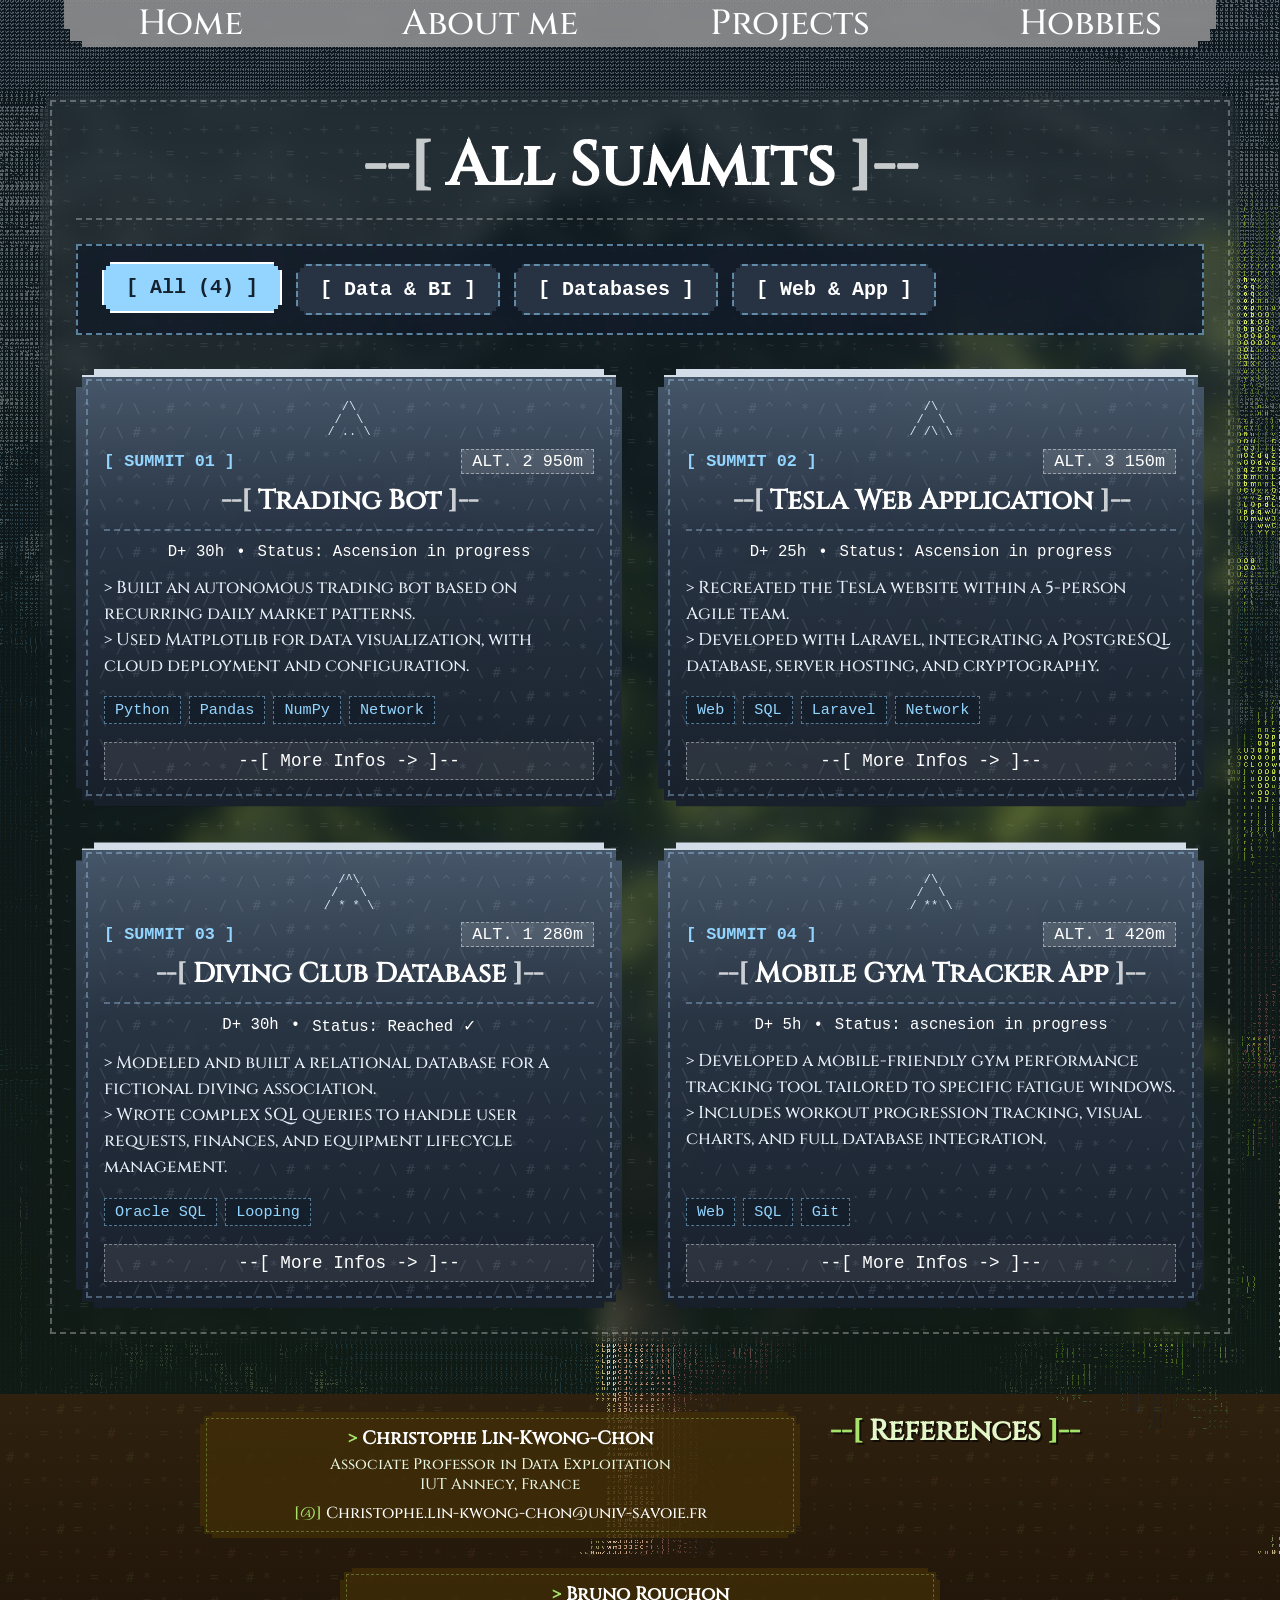
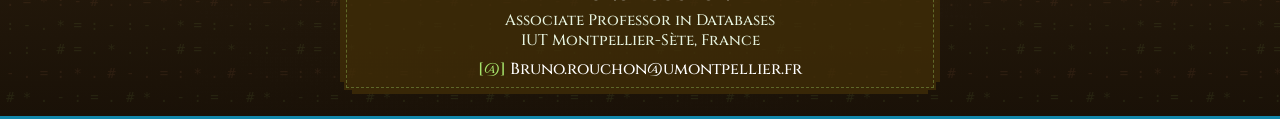
<file: projects.html>
<!DOCTYPE html>
<html lang="en">
<head>
    <meta charset="UTF-8">
    <meta name="viewport" content="width=device-width, initial-scale=1.0">
    <title>Jonathan Morin - All Projects & Summits</title>
    <link href="style.css" rel="stylesheet">
    <link href="projects.css" rel="stylesheet">
    <script src="projects.js" defer></script>
</head>
<body class="projects-page">

    <div class="hero-image" id="home" style="height: 75px; min-height: 75px;">
        <div class="bg-layer active"></div>

        <header>
            <nav>
                <ul>
                    <li><a href="index.html#home">Home</a></li>
                    <li><a href="index.html#about">About me</a></li>
                    <li><a href="projects.html">Projects</a></li>
                    <li><a href="index.html#hobbies">Hobbies</a></li>
                </ul>
            </nav>
        </header>
    </div>

    <main style="padding-top: 15px;">
        <div class="about-bg"></div>

        <div class="full-width-container" style="margin-top: 0;">
            <div class="cases project-cases" style="flex-direction: column; align-items: center; margin-top: 0;">
                <div class="hobbies-standalone" style="margin-top: 0;">
                    <h2 id="projects">All Summits</h2>

                    <!-- Barre de filtres -->
                    <div class="topo-controls">
                        <div class="filter-buttons" role="group" aria-label="Filter projects">
                            <button class="filter-btn active" data-filter="all">[ All ]</button>
                            <button class="filter-btn" data-filter="data">[ Data & BI ]</button>
                            <button class="filter-btn" data-filter="db">[ Databases ]</button>
                            <button class="filter-btn" data-filter="web">[ Web & App ]</button>
                        </div>
                    </div>

                    <!-- Grille complète des projets (remplie automatiquement par main.js) -->
                    <div class="summits-grid" id="all-summits-grid"></div>
                </div>
            </div>
        </div>
    </main>

    <!-- Footer identique à index.html -->
    <footer>
        <div class="footer-container">
            <div class="footer-references">
                <div class="reference-item">
                    <h3 class="education-title">Christophe Lin-Kwong-Chon</h3>
                    <p class="experience-desc">Associate Professor in Data Exploitation <br> IUT Annecy, France</p>
                    <p class="reference-mail"><a href="mailto:Christophe.lin-kwong-chon@univ-savoie.fr">Christophe.lin-kwong-chon@univ-savoie.fr</a></p>
                </div>

                <h2 class="footer-title">References</h2>

                <div class="reference-item">
                    <h3 class="education-title">Bruno Rouchon</h3>
                    <p class="experience-desc">Associate Professor in Databases <br> IUT Montpellier-Sète, France</p>
                    <p class="reference-mail"><a href="mailto:Bruno.rouchon@umontpellier.fr">Bruno.rouchon@umontpellier.fr</a></p>
                </div>
            </div>
        </div>

        <div class="footer-trees" id="footer-trees">
            <img src="img/photos/tree_ascii.png" alt="" class="pixel-tree tree-1">
            <img src="img/photos/tree_ascii.png" alt="" class="pixel-tree tree-2">
        </div>
    </footer>
</body>
</html>
</file>
<file: style.css>
/* =========================================================
   1. POLICES & STYLES DE BASE
   ========================================================= */
@font-face {
    font-family: 'medium';
    src: url('font/medium.ttf') format('woff');
    font-weight: normal;
    font-style: normal;
}

* {
    margin: 0;
    padding: 0;
    box-sizing: border-box;
    color: rgb(255, 255, 255);
}

html {
    background-color: #1288ac;
    scroll-behavior: smooth;
}

body {
    font-family: 'medium', sans-serif;
    min-height: 100vh;
    margin: 0;
    background-image: linear-gradient(rgba(12, 26, 36, 0.4), rgba(18, 32, 20, 0.4)), url("img/photos/mountain_ascii.png");
    background-size: 100% 100%;
    background-position: center top;
    background-repeat: no-repeat;
    image-rendering: pixelated;
}

#home {
    scroll-margin-top: 0;
}

#about,
#projects,
#hobbies {
    scroll-margin-top: 5vh;
}

.icon_information {
    width: 30px;
    height: auto;
}

.external-link {
    text-decoration: none;
}

.copy-link {
    cursor: pointer;
}

/* =========================================================
   2. HEADER & HERO SECTION
   ========================================================= */
nav {
    width: 80%;
    max-width: 1200px;
}

nav ul {
    display: flex;
    justify-content: center;
    align-items: center;
    list-style-type: none;
    width: 100%;
}

nav ul li {
    flex: 1;
    text-align: center;
    min-height: 1.5em;
}

nav ul li a {
    font-family: 'medium', sans-serif;
    text-decoration: none;
    font-size: 1.2rem;
    color: rgb(255, 255, 255);
    transition: color 0.3s ease, font-size 0.3s ease;
    display: inline-block;
}

.hero-image {
    height: 100vh;
    background-position: center;
    background-repeat: no-repeat;
    background-size: cover;
    position: relative;
    transition: background-image 5s ease-in-out;
}

.hero-image header {
    position: fixed;
    top: 0;
    left: 50%;
    transform: translateX(-50%);
    width: 90%;
    max-width: 1200px;
    padding: 0;
    background: rgba(172, 169, 169, 0.7);
    backdrop-filter: blur(5px);
    z-index: 10;
    display: flex;
    justify-content: center;
    clip-path: polygon(
        0px 0px, 100% 0px,
        100% calc(100% - 18px), calc(100% - 6px) calc(100% - 18px),
        calc(100% - 6px) calc(100% - 6px), calc(100% - 18px) calc(100% - 6px),
        calc(100% - 18px) 100%, 18px 100%,
        18px calc(100% - 6px), 6px calc(100% - 6px),
        6px calc(100% - 18px), 0px calc(100% - 18px)
    );
}

.hero-image header nav ul li {
    min-width: 300px;
}

.hero-image header nav ul li a {
    font-size: 35px;
    color: rgb(255, 255, 255);
}

.hero-image header nav ul li a:hover {
    color: #CC4200;
    font-size: 35px;
}

.hero-text {
    text-align: center;
    position: absolute;
    top: 50%;
    left: 50%;
    transform: translate(-50%, -50%);
    font-size: 90px;
    display: flex;
    flex-direction: column;
    gap: 2px;
    min-width: 100%;
}

.hero-text h1,
.hero-text p {
    color: #ffffff;
    opacity: 1;
    text-shadow: 6px 6px 6px rgba(0, 0, 0, 0.8);
}

h1 {
    min-height: 2em;
    color: white;
    opacity: 1;
}

.hero-text h1 {
    min-height: auto;
    margin-bottom: 0;
}

#arrow {
    position: absolute;
    bottom: 20px;
    left: 50%;
    transform: translateX(-50%);
    width: 40px;
    height: auto;
    z-index: 10;
}

/* =========================================================
   3. STRUCTURE GLOBALE & CONTENEURS PRINCIPAUX
   ========================================================= */
main {
    display: flex;
    flex-direction: column;
    align-items: center;
    justify-content: flex-start;
    width: 100%;
    padding: 40px 0 10px 0;
    position: relative;
    overflow: hidden;
    z-index: 5;
}

.about-bg {
    position: absolute;
    top: -300px;
    left: 0;
    width: 100%;
    height: calc(100% + 400px);
    background-position: center;
    background-repeat: no-repeat;
    background-size: cover;
    opacity: 0;
    z-index: 1;
}

.titres {
    text-align: center;
    position: relative;
    margin-bottom: 10px;
    font-size: 3.8rem;
    z-index: 2;
    color: white;
}

#about.titres {
    min-height: auto;
}

.full-width-container {
    width: 100%;
    max-width: 1700px;
    margin-top: 60px;
    padding: 0 20px;
    z-index: 2;
    align-items: center;
}

.cases {
    display: flex;
    justify-content: center;
    align-items: stretch;
    gap: 40px;
    flex-wrap: wrap;
    width: 100%;
    max-width: 1700px;
    padding: 0 20px;
    z-index: 2;
}

.project-cases {
    margin-top: 20px;
    align-items: center;
}

.column-group {
    display: flex;
    flex-direction: column;
    gap: 40px;
    flex: 1 1 calc(50% - 20px);
    min-width: 380px;
    max-width: 820px;
    z-index: 2;
}

.sub-section {
    width: 100%;
    margin: 0;
}

.full-width-section {
    flex: 1 1 100%;
    max-width: 100%;
}

/* Grands cadres de sections (Who am I, Projects, Experiences, Hobbies) */
.hobbies-standalone {
    width: 100%;
    padding: 36px;
    margin-top: 30px;
    position: relative;
    overflow: hidden;
    backdrop-filter: blur(10px);
    clip-path: polygon(
        0px 18px, 6px 18px, 6px 6px, 18px 6px, 18px 0px,
        calc(100% - 18px) 0px, calc(100% - 18px) 6px, calc(100% - 6px) 6px, calc(100% - 6px) 18px,
        100% 18px, 100% calc(100% - 18px), calc(100% - 6px) calc(100% - 18px),
        calc(100% - 6px) calc(100% - 6px), calc(100% - 18px) calc(100% - 6px),
        calc(100% - 18px) 100%, 18px 100%, 18px calc(100% - 6px),
        6px calc(100% - 6px), 6px calc(100% - 18px), 0px calc(100% - 18px)
    );
}

.hobbies-standalone::before {
    content: "";
    position: absolute;
    inset: 0;
    background-image: url("data:image/svg+xml,%3Csvg xmlns='http://www.w3.org/2000/svg' width='120' height='120'%3E%3Ctext x='6' y='20' font-family='monospace' font-size='14' fill='%23ffffff'%3E~ - %3D %2B * %3A . ~%3C/text%3E%3Ctext x='6' y='44' font-family='monospace' font-size='14' fill='%23ffffff'%3E. ~ %2B - * %3D %3A .%3C/text%3E%3Ctext x='6' y='68' font-family='monospace' font-size='14' fill='%23ffffff'%3E%3D . ~ * %2B - %3A ~%3C/text%3E%3Ctext x='6' y='92' font-family='monospace' font-size='14' fill='%23ffffff'%3E* %3A - . %3D ~ %2B .%3C/text%3E%3Ctext x='6' y='116' font-family='monospace' font-size='14' fill='%23ffffff'%3E%2B ~ . %3A - * %3D %3A%3C/text%3E%3C/svg%3E");
    background-size: 120px 120px;
    background-repeat: repeat;
    opacity: 0.08;
    z-index: 1;
    pointer-events: none;
}

.hobbies-standalone::after {
    content: "";
    position: absolute;
    inset: 10px;
    border: 2px dashed rgba(255, 255, 255, 0.3);
    z-index: 1;
    pointer-events: none;
}

.hobbies-standalone > * {
    position: relative;
    z-index: 2;
}

.hobbies-standalone > h2 {
    text-align: center;
    font-size: 3.8rem;
    color: white;
    margin-bottom: 24px;
    border-bottom: 2px dashed rgba(255, 255, 255, 0.3);
    padding-bottom: 10px;
}

.hobbies-standalone .cases {
    padding: 0;
    width: 100%;
}

/* =========================================================
   4. BASE COMMUNE DES CARTES ASCII
   ========================================================= */
.skills-section,
.languages-section {
    min-height: 250px;
    padding: 32px;
}

.soft-skills-section {
    min-height: 200px;
    padding: 32px;
}

.skills-section,
.languages-section,
.soft-skills-section {
    position: relative;
    overflow: hidden;
    background-color: rgba(65, 46, 7, 0.9);
    color: rgb(197, 197, 197);
    backdrop-filter: blur(5px);
    clip-path: polygon(
        0px 18px, 6px 18px, 6px 6px, 18px 6px, 18px 0px,
        calc(100% - 18px) 0px, calc(100% - 18px) 6px, calc(100% - 6px) 6px, calc(100% - 6px) 18px,
        100% 18px, 100% calc(100% - 18px), calc(100% - 6px) calc(100% - 18px),
        calc(100% - 6px) calc(100% - 6px), calc(100% - 18px) calc(100% - 6px),
        calc(100% - 18px) 100%, 18px 100%, 18px calc(100% - 6px),
        6px calc(100% - 6px), 6px calc(100% - 18px), 0px calc(100% - 18px)
    );
    transition: transform 0.3s ease-in-out;
}

.skills-section::before,
.languages-section::before,
.soft-skills-section::before {
    content: "";
    position: absolute;
    inset: 0;
    background-image: url("data:image/svg+xml,%3Csvg xmlns='http://www.w3.org/2000/svg' width='120' height='120'%3E%3Ctext x='6' y='20' font-family='monospace' font-size='14' fill='%23ffffff'%3E%23 %2B %3D * %3A . %40 %25%3C/text%3E%3Ctext x='6' y='44' font-family='monospace' font-size='14' fill='%23ffffff'%3E* . %40 %23 - %2B %3D %3A%3C/text%3E%3Ctext x='6' y='68' font-family='monospace' font-size='14' fill='%23ffffff'%3E%3D %3A %2B * %25 . %23 -%3C/text%3E%3Ctext x='6' y='92' font-family='monospace' font-size='14' fill='%23ffffff'%3E. %23 - %40 %3A %2B * %3D%3C/text%3E%3Ctext x='6' y='116' font-family='monospace' font-size='14' fill='%23ffffff'%3E%2B * %3A %23 . %3D - %40%3C/text%3E%3C/svg%3E");
    background-size: 120px 120px;
    background-repeat: repeat;
    opacity: 0.08;
    z-index: 1;
    pointer-events: none;
}

.skills-section::after,
.languages-section::after,
.soft-skills-section::after {
    content: "";
    position: absolute;
    inset: 10px;
    border: 2px dashed rgba(255, 255, 255, 0.25);
    z-index: 1;
    pointer-events: none;
}

.skills-section > *,
.languages-section > *,
.soft-skills-section > * {
    position: relative;
    z-index: 2;
    color: white;
}

.skills-section:hover,
.languages-section:hover,
.soft-skills-section:hover {
    transform: scale(1.03);
}

.skills-section h2,
.languages-section h2,
.soft-skills-section h2 {
    text-align: center;
    margin-bottom: 10px;
    font-size: 1.85rem;
    color: white;
}

.skills-section h2::before,
.languages-section h2::before,
.soft-skills-section h2::before,
.hobbies-standalone > h2::before {
    content: "--[ ";
    opacity: 0.75;
}

.skills-section h2::after,
.languages-section h2::after,
.soft-skills-section h2::after,
.hobbies-standalone > h2::after {
    content: " ]--";
    opacity: 0.75;
}

/* =========================================================
   5. SECTION ABOUT ME (BIO + THÈME NUAGE)
   ========================================================= */
#me {
    color: white;
    max-width: 100%;
    text-align: justify;
    font-family: monospace;
    font-size: 1.4rem;
    line-height: 1.7;
    margin: 0 auto 30px auto;
    padding: 20px 26px;
    z-index: 2;
    position: relative;
    opacity: 1;
    border: 2px dashed rgba(255, 255, 255, 0.25);
    background: rgba(255, 255, 255, 0.04);
}

@keyframes floatCloud {
    0%, 100% {
        transform: translateY(0px);
    }
    50% {
        transform: translateY(-10px);
    }
}

.cloud-card {
    padding: 42px 32px 30px 32px;
    background: linear-gradient(
        180deg,
        rgba(235, 245, 252, 0.85) 0%,
        rgba(206, 229, 244, 0.83) 68%,
        rgba(176, 209, 230, 0.87) 100%
    );
    box-shadow:
        inset 0 6px 0 rgba(255, 255, 255, 0.65),
        inset 0 -8px 0 rgba(124, 196, 232, 0.45);
    font-family: monospace;
    border: 2px dashed rgba(27, 77, 110, 0.35);
    filter: drop-shadow(0 10px 16px rgba(8, 55, 82, 0.22));
    animation: floatCloud 2s ease-in-out infinite;
}

.cloud-card:hover {
    animation-play-state: paused;
}

.cloud-card::before {
    background-image: url("data:image/svg+xml,%3Csvg xmlns='http://www.w3.org/2000/svg' width='120' height='120'%3E%3Ctext x='6' y='20' font-family='monospace' font-size='14' fill='%231b4d6e'%3E~ . %3A - %2B ~ . %3A%3C/text%3E%3Ctext x='6' y='44' font-family='monospace' font-size='14' fill='%231b4d6e'%3E. ~ - * %3A . ~ -%3C/text%3E%3Ctext x='6' y='68' font-family='monospace' font-size='14' fill='%231b4d6e'%3E* %3A . ~ %2B - %3A ~%3C/text%3E%3Ctext x='6' y='92' font-family='monospace' font-size='14' fill='%231b4d6e'%3E. - ~ . %3A * - .%3C/text%3E%3Ctext x='6' y='116' font-family='monospace' font-size='14' fill='%231b4d6e'%3E~ * . - %2B %3A . ~%3C/text%3E%3C/svg%3E");
    opacity: 0.2;
}

.cloud-card::after {
    inset: 30px 12px 12px 12px;
    border: 2px dashed rgba(27, 77, 110, 0.38);
}

.cloud-card h2 {
    color: #1b4d6e !important;
    text-shadow: 0 2px 0 rgba(255, 255, 255, 0.8);
    border-bottom: 2px dashed rgba(27, 77, 110, 0.3);
    padding-bottom: 10px;
    margin-bottom: 15px;
}

.cloud-card .skill-name,
.cloud-card .skill-category-title,
.cloud-card .language-item span {
    color: #2c3e50 !important;
}

.cloud-card .skill-sub {
    color: #c85219 !important;
}

.cloud-card .language-level-cell {
    color: #4a6b82 !important;
}

.skills-container {
    display: flex;
    flex-direction: column;
    gap: 20px;
}

.skills-table,
.languages-table {
    width: 100%;
    border-collapse: separate;
    border-spacing: 0 8px;
}

.skills-table td,
.languages-table td {
    padding: 6px 10px;
    vertical-align: middle;
    color: white;
}

.languages-table td {
    font-size: 1.4rem;
}

.skill-info-cell {
    width: 75%;
    display: flex;
    flex-direction: column;
    gap: 4px;
}

.skill-category-title {
    font-size: 1.2rem;
    color: white;
    line-height: 1.2;
    white-space: nowrap;
}

.skill-sub {
    font-size: 1rem;
    color: #e98f66;
    line-height: 1.1;
    white-space: nowrap;
}

.skill-bar-cell {
    width: 25%;
}

.skill-item {
    display: flex;
    align-items: center;
    justify-content: flex-start;
    gap: 15px;
}

.skill-name {
    width: auto;
    font-size: 1.2rem;
    color: white;
}

.skill-bar {
    width: 100%;
    height: 16px;
    background: rgba(0, 0, 0, 0.1);
    border-radius: 0;
    overflow: hidden;
    border: 1px solid rgba(0, 0, 0, 0.2);
    position: relative;
}

.cloud-card .skill-bar {
    background: rgba(27, 77, 110, 0.15);
    border: 1px solid rgba(27, 77, 110, 0.35);
    border-radius: 0;
}

.skill-level {
    height: 100%;
    position: absolute;
    top: 0;
    left: 0;
    border-radius: 0;
    transition: width 0.3s ease-in-out;
}

.skill-level:not(.skill-level-under) {
    background-color: #ffffff;
    z-index: 2;
}

.skill-bar:hover .skill-level:not(.skill-level-under) {
    width: 100% !important;
}

.skill-level-under {
    background-color: #CC4200;
    z-index: 1;
}

.cloud-card .skill-level:not(.skill-level-under) {
    background: repeating-linear-gradient(
        90deg,
        #1b4d6e 0px,
        #1b4d6e 8px,
        transparent 8px,
        transparent 11px
    );
}

.cloud-card .skill-level-under {
    background: repeating-linear-gradient(
        90deg,
        #7cc4e8 0px,
        #7cc4e8 8px,
        transparent 8px,
        transparent 11px
    );
}

.language-info-cell {
    width: 40%;
}

.languages-table .language-item {
    display: flex;
    align-items: center;
    gap: 15px;
}

.language-level-cell {
    width: 60%;
    color: #333333;
}

.soft-skills-section .skill-item::before {
    content: ">";
    color: #c85219;
    font-size: 1.3rem;
}

/* =========================================================
   6. SECTION PROJECTS (THÈME MONTAGNE / ROCHE & NEIGE)
   ========================================================= */
.summits-grid {
    display: grid;
    grid-template-columns: repeat(auto-fit, minmax(360px, 1fr));
    gap: 32px;
    width: 100%;
    margin-top: 10px;
}

.mountain-card {
    background: linear-gradient(
        180deg,
        rgba(75, 92, 112, 0.94) 0%,
        rgba(42, 54, 70, 0.95) 38%,
        rgba(24, 32, 44, 0.97) 100%
    );
    box-shadow: inset 0 8px 0 rgba(235, 245, 255, 0.85);
    filter: drop-shadow(0 12px 20px rgba(8, 16, 28, 0.45));
    display: flex;
    flex-direction: column;
    justify-content: space-between;
    padding: 32px 28px 26px 28px;
}

.mountain-card::before {
    background-image: url("data:image/svg+xml,%3Csvg xmlns='http://www.w3.org/2000/svg' width='120' height='120'%3E%3Ctext x='6' y='20' font-family='monospace' font-size='14' fill='%23d8ecff'%3E/ %5C ^ * . / %5C ^%3C/text%3E%3Ctext x='6' y='44' font-family='monospace' font-size='14' fill='%23d8ecff'%3E^ * / %5C . %23 ^ *%3C/text%3E%3Ctext x='6' y='68' font-family='monospace' font-size='14' fill='%23d8ecff'%3E. / %5C %23 * ^ / %5C%3C/text%3E%3Ctext x='6' y='92' font-family='monospace' font-size='14' fill='%23d8ecff'%3E* ^ . / %5C %23 * ^%3C/text%3E%3Ctext x='6' y='116' font-family='monospace' font-size='14' fill='%23d8ecff'%3E/ %5C * ^ . %23 / %5C%3C/text%3E%3C/svg%3E");
    opacity: 0.12;
}

.mountain-card::after {
    border: 2px dashed rgba(173, 216, 255, 0.35);
}

.summit-ascii-peak {
    font-family: monospace;
    font-size: 0.75rem;
    line-height: 1.05;
    text-align: center;
    color: #e8f4ff;
    opacity: 0.9;
    margin-bottom: 10px;
    white-space: pre;
}

.summit-meta {
    display: flex;
    justify-content: space-between;
    align-items: center;
    font-family: monospace;
    font-size: 1.05rem;
    margin-bottom: 8px;
}

.summit-tag {
    color: #93d5ff;
    font-weight: bold;
}

.summit-alt {
    background: rgba(255, 255, 255, 0.12);
    border: 1px dashed rgba(255, 255, 255, 0.45);
    padding: 2px 10px;
    color: #ffffff;
}

.mountain-card h2 {
    color: #ffffff !important;
    font-size: 1.7rem;
    border-bottom: 2px dashed rgba(173, 216, 255, 0.35);
    padding-bottom: 10px;
    margin-bottom: 12px;
}

.summit-stats {
    display: flex;
    justify-content: center;
    gap: 12px;
    font-family: monospace;
    font-size: 0.98rem;
    color: #b7dcf7;
    margin-bottom: 14px;
}

.summit-desc {
    font-size: 1.08rem;
    line-height: 1.5;
    color: #e6eef7;
    margin-bottom: 18px;
    flex-grow: 1;
}

.summit-gear {
    display: flex;
    flex-wrap: wrap;
    gap: 8px;
    margin-bottom: 18px;
}

.gear-badge {
    font-family: monospace;
    font-size: 0.95rem;
    padding: 4px 10px;
    background: rgba(18, 28, 40, 0.75);
    border: 1px dashed rgba(147, 213, 255, 0.5);
    color: #93d5ff;
}

.summit-link {
    display: block;
    text-align: center;
    text-decoration: none;
    font-family: monospace;
    font-size: 1.1rem;
    padding: 8px 12px;
    background: rgba(255, 255, 255, 0.08);
    border: 1px dashed rgba(255, 255, 255, 0.4);
    color: #ffffff;
    transition: background 0.2s ease, color 0.2s ease, border-color 0.2s ease;
}

.summit-link:hover {
    background: #93d5ff;
    color: #142230;
    border-color: #93d5ff;
}

.view-all-container {
    display: flex;
    justify-content: center;
    margin-top: 32px;
    width: 100%;
}

.view-all-btn {
    display: inline-block;
    font-family: monospace;
    font-size: 1.35rem;
    font-weight: bold;
    text-decoration: none;
    color: #ffffff;
    background: linear-gradient(180deg, rgba(75, 92, 112, 0.95) 0%, rgba(32, 42, 56, 0.98) 100%);
    padding: 14px 36px;
    border: 2px dashed rgba(147, 213, 255, 0.65);
    clip-path: polygon(
        0px 10px, 4px 10px, 4px 4px, 10px 4px, 10px 0px,
        calc(100% - 10px) 0px, calc(100% - 10px) 4px, calc(100% - 4px) 4px, calc(100% - 4px) 10px,
        100% 10px, 100% calc(100% - 10px), calc(100% - 4px) calc(100% - 10px),
        calc(100% - 4px) calc(100% - 4px), calc(100% - 10px) calc(100% - 4px),
        calc(100% - 10px) 100%, 10px 100%, 10px calc(100% - 4px),
        4px calc(100% - 4px), 4px calc(100% - 10px), 0px calc(100% - 10px)
    );
    transition: transform 0.2s ease, background 0.2s ease, color 0.2s ease, border-color 0.2s ease;
}

.view-all-btn:hover {
    background: #93d5ff;
    color: #142230;
    border-color: #ffffff;
    transform: translateY(-3px) scale(1.03);
}

/* =========================================================
   7. SECTION EXPERIENCES & EDUCATION + CV PDF (40% / 60%)
   ========================================================= */
.exp-cv-grid {
    display: grid;
    grid-template-columns: 5fr 5fr; /* 40% Timeline / 60% CV */
    gap: 36px;
    width: 100%;
    align-items: stretch;
}

.tree-card {
    background: linear-gradient(180deg, rgba(46, 94, 30, 0.94) 0%, rgba(26, 58, 18, 0.96) 100%);
    filter: drop-shadow(0 10px 18px rgba(10, 30, 8, 0.4));
}

.tree-card::before {
    background-image: url("data:image/svg+xml,%3Csvg xmlns='http://www.w3.org/2000/svg' width='120' height='120'%3E%3Ctext x='6' y='20' font-family='monospace' font-size='14' fill='%23e4f7c8'%3E%40 %23 %25 * %2B %3A . %23%3C/text%3E%3Ctext x='6' y='44' font-family='monospace' font-size='14' fill='%23e4f7c8'%3E* %40 . %23 %2B %25 %3A *%3C/text%3E%3Ctext x='6' y='68' font-family='monospace' font-size='14' fill='%23e4f7c8'%3E%25 * %23 %40 . %2B * %23%3C/text%3E%3Ctext x='6' y='92' font-family='monospace' font-size='14' fill='%23e4f7c8'%3E. %2B * %25 %23 %40 . %2B%3C/text%3E%3Ctext x='6' y='116' font-family='monospace' font-size='14' fill='%23e4f7c8'%3E%23 . %40 %2B * %25 %23 .%3C/text%3E%3C/svg%3E");
    opacity: 0.1;
}

.tree-card::after {
    border: 2px dashed rgba(166, 227, 107, 0.35);
}

.tree-card h2 {
    color: #e4f7c8 !important;
    border-bottom: 2px dashed rgba(166, 227, 107, 0.35);
    padding-bottom: 10px;
    margin-bottom: 15px;
}

/* Colonne Timeline (40%) */
.exp-cv-grid .timeline-section {
    width: 100%;
    max-width: 100%;
    margin: 0;
}

.experience-container {
    gap: 25px;
}

.timeline-container {
    position: relative;
    padding-left: 25px;
    margin-left: 5px;
}

.timeline-container::before {
    content: '';
    position: absolute;
    left: 7px;
    top: 5px;
    bottom: 5px;
    width: 3px;
    background: repeating-linear-gradient(
        180deg,
        #82c93c 0px,
        #82c93c 6px,
        transparent 6px,
        transparent 11px
    );
}

.timeline-item {
    position: relative;
    margin-bottom: 20px;
}

.timeline-item:last-child {
    margin-bottom: 0;
}

.timeline-dot {
    position: absolute;
    left: -24px;
    top: 6px;
    width: 15px;
    height: 15px;
    border-radius: 0;
    background-color: #d7f7b2;
    border: 3px solid #4f8c1d;
    z-index: 3;
}

.timeline-type {
    display: block;
    font-family: monospace;
    font-size: 0.95rem;
    color: #a6e36b !important;
    margin-bottom: 2px;
}

.experience-title,
.education-title {
    color: #ffffff !important;
    font-size: 1.4rem;
}

.education-title {
    font-size: 1.3rem;
}

.tree-card .experience-title::before,
.tree-card .education-title::before {
    content: "> ";
    color: #a6e36b;
}

.experience-date,
.education-date {
    font-size: 1rem;
    color: #a6e36b !important;
    font-weight: normal;
}

.experience-desc {
    font-size: 1.1rem;
    margin-top: 5px;
    color: #e8f5e1 !important;
}

/* Colonne CV PDF (60%) */
.cv-preview-section {
    display: flex;
    flex-direction: column;
    justify-content: space-between;
    gap: 16px;
}

.cv-embed-wrapper {
    width: 100%;
    flex-grow: 1;
    min-height: 560px;
    border: 2px dashed rgba(166, 227, 107, 0.45);
    background: rgba(14, 32, 10, 0.65);
    overflow: hidden;
}

.cv-iframe {
    width: 100%;
    height: 100%;
    min-height: 560px;
    border: none;
    display: block;
}

.cv-actions {
    display: flex;
    gap: 14px;
    width: 100%;
}

.cv-download-btn {
    flex: 1;
    display: block;
    text-align: center;
    text-decoration: none;
    font-family: monospace;
    font-size: 1.15rem;
    font-weight: bold;
    padding: 10px 14px;
    background: rgba(255, 255, 255, 0.08);
    border: 1px dashed rgba(166, 227, 107, 0.55);
    color: #e4f7c8;
    transition: background 0.2s ease, color 0.2s ease, border-color 0.2s ease;
}

.cv-download-btn:hover {
    background: #a6e36b;
    color: #142a0e;
    border-color: #ffffff;
}

/* =========================================================
   8. SECTION HOBBIES & CARROUSEL
   ========================================================= */
.hobbies-layout-container {
    display: flex;
    align-items: center;
    justify-content: space-between;
    gap: 24px;
}

.hobbies-text-content {
    flex: 1;
    font-size: 1.5rem;
    text-align: justify;
    padding: 18px 22px;
    border: 2px dashed rgba(255, 255, 255, 0.25);
}

.hobbies-list {
    list-style-type: disc;
    padding-left: 20px;
    display: flex;
    flex-direction: column;
    gap: 10px;
    font-size: 1.1rem;
}

.hobbies-strong {
    color: #e7be07;
}

.carousel-wrapper {
    display: flex;
    flex-direction: column;
    align-items: center;
    gap: 8px;
    width: 700px;
    flex-shrink: 0;
}

.hobby-carousel {
    position: relative;
    width: 600px;
    height: 400px;
    overflow: hidden;
    display: flex;
    align-items: center;
    justify-content: center;
    background: rgba(0, 0, 0, 0.2);
    border-radius: 0;
    border: 2px dashed rgba(255, 255, 255, 0.35);
    flex-shrink: 0;
}

.carousel-images {
    width: 100%;
    height: 100%;
    position: relative;
}

.carousel-img {
    position: absolute;
    top: 0;
    left: 0;
    width: 100%;
    height: 100%;
    object-fit: cover;
    opacity: 0;
    transition: opacity 0.4s ease-in-out;
}

.carousel-img.active {
    opacity: 1;
}

.carousel-btn {
    position: absolute;
    top: 50%;
    transform: translateY(-50%);
    background: rgba(0, 0, 0, 0.6);
    color: white;
    border: 1px dashed rgba(255, 255, 255, 0.5);
    padding: 6px 10px;
    cursor: pointer;
    z-index: 10;
    font-size: 1rem;
    border-radius: 0;
    transition: background 0.2s, color 0.2s;
}

.carousel-btn:hover {
    background: rgba(231, 190, 7, 0.9);
    color: #333;
}

.prev-btn {
    left: 5px;
}

.next-btn {
    right: 5px;
}

.carousel-caption {
    font-size: 1.2rem;
    color: #ffffff;
    background-color: rgba(4, 54, 8, 0.9);
    padding: 8px 18px;
    border-radius: 0;
    text-align: center;
    width: 100%;
    border: 1px dashed rgba(255, 255, 255, 0.35);
}

.carousel-caption::before {
    content: "[ ";
}

.carousel-caption::after {
    content: " ]";
}

/* =========================================================
   9. FOOTER & REFERENCES
   ========================================================= */
footer {
    width: 100%;
    margin: 40px auto 0 auto;
    z-index: 2;
    position: relative;
}

.footer-container {
    position: relative;
    background: linear-gradient(180deg, rgba(48, 33, 14, 0.96) 0%, rgba(26, 17, 7, 0.98) 100%);
    color: white;
    padding: 18px 20px 22px 20px;
    border-radius: 0;
    overflow: hidden;
}

.footer-container::before {
    content: "";
    position: absolute;
    inset: 0;
    background-image: url("data:image/svg+xml,%3Csvg xmlns='http://www.w3.org/2000/svg' width='120' height='120'%3E%3Ctext x='6' y='20' font-family='monospace' font-size='14' fill='%23a6e36b'%3E. %3A - %23 %3D . * %3A%3C/text%3E%3Ctext x='6' y='44' font-family='monospace' font-size='14' fill='%23e98f66'%3E- . %3D %3A * . %23 -%3C/text%3E%3Ctext x='6' y='68' font-family='monospace' font-size='14' fill='%23a6e36b'%3E%23 * . - %3A %3D . *%3C/text%3E%3Ctext x='6' y='92' font-family='monospace' font-size='14' fill='%23e98f66'%3E. %3D * %3A - %23 . %3A%3C/text%3E%3Ctext x='6' y='116' font-family='monospace' font-size='14' fill='%23a6e36b'%3E%3A - . * %3D %3A - .%3C/text%3E%3C/svg%3E");
    background-size: 120px 120px;
    background-repeat: repeat;
    opacity: 0.08;
    z-index: 1;
    pointer-events: none;
}

.footer-container > * {
    position: relative;
    z-index: 2;
}

.footer-title {
    text-align: center;
    font-size: 1.8rem;
    color: #e4f7c8;
    margin-bottom: 16px;
    text-shadow: 2px 2px 0 rgba(0, 0, 0, 0.6);
}

.footer-title::before {
    content: "--[ ";
    color: #a6e36b;
}

.footer-title::after {
    content: " ]--";
    color: #a6e36b;
}

.footer-references {
    display: flex;
    justify-content: center;
    align-items: stretch;
    flex-wrap: wrap;
    gap: 30px;
    text-align: center;
    padding-bottom: 0;
}

.reference-item {
    flex: 0 1 600px;
    text-align: center;
    position: relative;
    padding: 14px 20px;
    background: rgba(65, 46, 7, 0.78);
    clip-path: polygon(
        0px 12px, 4px 12px, 4px 4px, 12px 4px, 12px 0px,
        calc(100% - 12px) 0px, calc(100% - 12px) 4px, calc(100% - 4px) 4px, calc(100% - 4px) 12px,
        100% 12px, 100% calc(100% - 12px), calc(100% - 4px) calc(100% - 12px),
        calc(100% - 4px) calc(100% - 4px), calc(100% - 12px) calc(100% - 4px),
        calc(100% - 12px) 100%, 12px 100%, 12px calc(100% - 4px),
        4px calc(100% - 4px), 4px calc(100% - 12px), 0px calc(100% - 12px)
    );
    transition: transform 0.3s ease;
}

.reference-item::after {
    content: "";
    position: absolute;
    inset: 6px;
    border: 1px dashed rgba(166, 227, 107, 0.35);
    pointer-events: none;
}

.reference-item:hover {
    transform: translateY(-3px);
}

.reference-item .education-title {
    color: #ffffff;
    font-size: 1.15rem;
    margin-bottom: 4px;
}

.reference-item .education-title::before {
    content: "> ";
    color: #a6e36b;
}

.reference-item .experience-desc {
    color: #e8e2d5;
    font-size: 0.95rem;
    line-height: 1.35;
    margin-top: 2px;
}

.reference-mail {
    font-size: 1rem;
    margin-top: 6px;
}

.reference-mail a {
    color: #ffffff;
    text-decoration: none;
    padding-bottom: 1px;
    transition: color 0.2s ease, border-color 0.2s ease;
}

.reference-mail a::before {
    content: "[@] ";
    color: #a6e36b;
}

.reference-mail a:hover {
    color: #a6e36b;
    border-bottom-color: #a6e36b;
}

.footer-trees {
    position: absolute;
    bottom: 100%;
    left: 0;
    width: 100%;
    height: 350px;
    pointer-events: none;
    z-index: 0;
    overflow: visible;
}

.pixel-tree {
    position: absolute;
    bottom: -6px;
    image-rendering: pixelated;
    transform-origin: bottom center;
}

.tree-1 {
    left: 0%;
    bottom: -160px;
    width: 1400px;
}

.tree-2 {
    left: 40%;
    bottom: -160px;
    width: 1800px;
}

/* =========================================================
   10. RESPONSIVE
   ========================================================= */
@media (max-width: 1050px) {
    .exp-cv-grid {
        grid-template-columns: 1fr;
    }
}
</file>
<file: projects.css>
/* Grille des projets : 2 cartes par ligne */
.summits-grid {
    display: grid;
    grid-template-columns: repeat(2, 1fr); /* Force 2 projets par ligne */
    gap: 36px;
    width: 100%;
    margin-top: 10px;
}

/* Barre de filtres et compteur topographique (sur 1 ligne horizontale) */
.topo-controls {
    display: flex;
    justify-content: space-between;
    align-items: center;
    flex-wrap: wrap;
    gap: 20px;
    margin-bottom: 34px;
    padding: 18px 24px;
    background: rgba(18, 28, 40, 0.85);
    border: 2px dashed rgba(147, 213, 255, 0.55);
}

.filter-buttons {
    display: flex;
    flex-wrap: wrap;
    gap: 14px;
}

.filter-btn {
    font-family: monospace;
    font-size: 1.25rem;
    font-weight: bold;
    padding: 12px 22px;
    background: rgba(42, 54, 70, 0.92);
    border: 2px dashed rgba(147, 213, 255, 0.55);
    color: #ffffff;
    cursor: pointer;
    clip-path: polygon(
        0px 8px, 4px 8px, 4px 4px, 8px 4px, 8px 0px,
        calc(100% - 8px) 0px, calc(100% - 8px) 4px, calc(100% - 4px) 4px, calc(100% - 4px) 8px,
        100% 8px, 100% calc(100% - 8px), calc(100% - 4px) calc(100% - 8px),
        calc(100% - 4px) calc(100% - 4px), calc(100% - 8px) calc(100% - 4px),
        calc(100% - 8px) 100%, 8px 100%, 8px calc(100% - 4px),
        4px calc(100% - 4px), 4px calc(100% - 8px), 0px calc(100% - 8px)
    );
    transition: transform 0.2s ease, background 0.2s ease, color 0.2s ease, border-color 0.2s ease;
}

.filter-btn:hover {
    background: rgba(147, 213, 255, 0.25);
    border-color: #ffffff;
    transform: translateY(-2px);
}

.filter-btn.active {
    background: #93d5ff;
    color: #142230;
    border: 2px solid #ffffff;
    transform: translateY(-2px);
}

.topo-readout {
    font-family: monospace;
    font-size: 1.15rem;
    font-weight: bold;
    color: #93d5ff;
    padding: 10px 16px;
    background: rgba(255, 255, 255, 0.06);
    border: 1px dashed rgba(147, 213, 255, 0.4);
}

body {
    font-family: 'medium', sans-serif;
    min-height: 100vh;
    margin: 0;
    /* Voile plus doux et légèrement teinté pour réduire le contraste avec les cartes */
    background-image: linear-gradient(rgba(12, 26, 36, 0.65), rgba(18, 32, 20, 0.72)), url("img/photos/mountain_ascii.png");
    background-size: 100% 100%;
    background-position: center top;
    background-repeat: no-repeat;
    image-rendering: pixelated;
}
</file>
